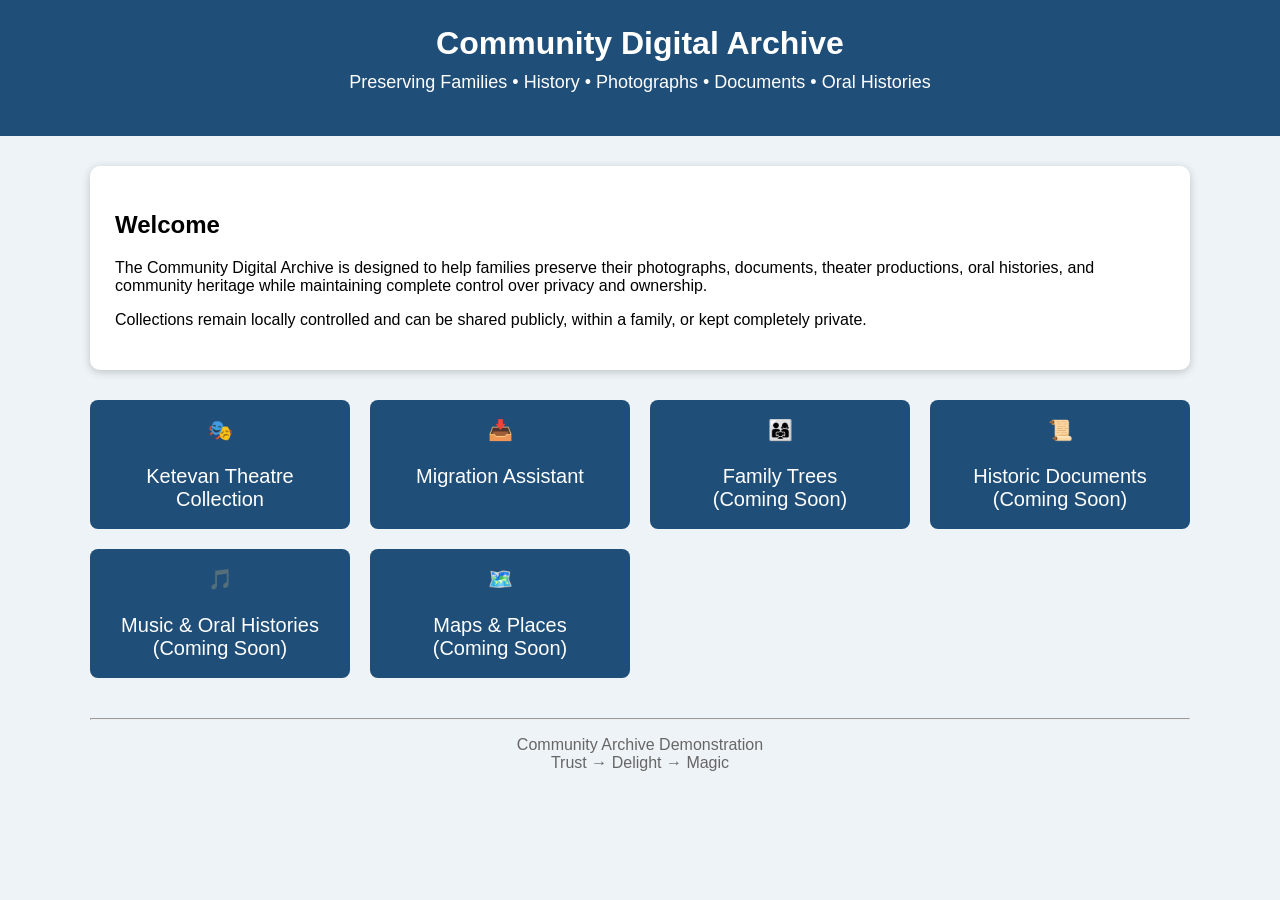
<file: index.html>
<!DOCTYPE html>
<html lang="en">
<head>
<meta charset="UTF-8">
<meta http-equiv="refresh" content="0; url=website/">
<title>Community Archive</title>
</head>

<body>
<p>
Redirecting to the
<a href="website/">Community Archive</a>...
</p>
</body>
</html>
</file>
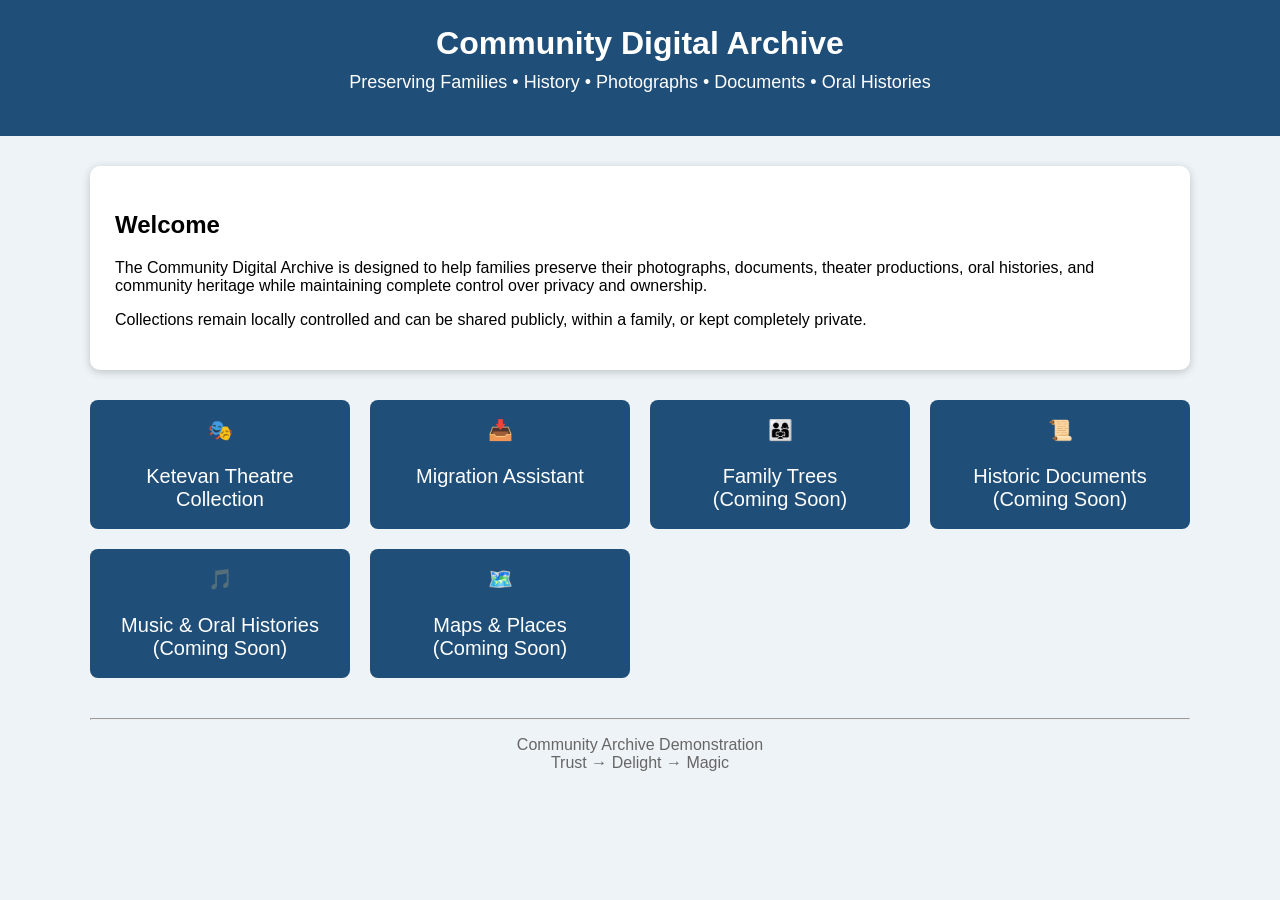
<file: website/index.html>
<!DOCTYPE html>
<html lang="en">
<head>
<meta charset="UTF-8">
<title>Community Digital Archive</title>

<style>

body{
    font-family:Arial,Helvetica,sans-serif;
    background:#eef3f7;
    margin:0;
}

header{
    background:#1f4e79;
    color:white;
    padding:25px;
    text-align:center;
}

header h1{
    margin:0;
}

header p{
    margin-top:10px;
    font-size:18px;
}

main{
    max-width:1100px;
    margin:auto;
    padding:30px;
}

.card{
    background:white;
    border-radius:10px;
    padding:25px;
    box-shadow:0 2px 8px rgba(0,0,0,.2);
    margin-bottom:30px;
}

.buttons{
    display:grid;
    grid-template-columns:repeat(auto-fit,minmax(250px,1fr));
    gap:20px;
}

.button{
    display:block;
    text-decoration:none;
    background:#1f4e79;
    color:white;
    padding:18px;
    text-align:center;
    border-radius:8px;
    font-size:20px;
}

.button:hover{
    background:#2b6cb0;
}

footer{
    margin-top:40px;
    text-align:center;
    color:#666;
}

</style>

</head>

<body>

<header>

<h1>Community Digital Archive</h1>

<p>
Preserving Families • History • Photographs • Documents • Oral Histories
</p>

</header>

<main>

<div class="card">

<h2>Welcome</h2>

<p>

The Community Digital Archive is designed to help families preserve
their photographs, documents, theater productions, oral histories,
and community heritage while maintaining complete control over
privacy and ownership.

</p>

<p>

Collections remain locally controlled and can be shared publicly,
within a family, or kept completely private.

</p>

</div>

<div class="buttons">

<a class="button" href="gallery.html">
🎭
<br><br>
Ketevan Theatre Collection
</a>

<a class="button" href="migration_assistant.html">
📥
<br><br>
Migration Assistant
</a>

<a class="button" href="#">
👨‍👩‍👧
<br><br>
Family Trees
<br>
(Coming Soon)
</a>

<a class="button" href="#">
📜
<br><br>
Historic Documents
<br>
(Coming Soon)
</a>

<a class="button" href="#">
🎵
<br><br>
Music & Oral Histories
<br>
(Coming Soon)
</a>

<a class="button" href="#">
🗺️
<br><br>
Maps & Places
<br>
(Coming Soon)
</a>

</div>

<footer>

<hr>

<p>

Community Archive Demonstration<br>

Trust → Delight → Magic

</p>

</footer>

</main>

</body>

</html>
</file>
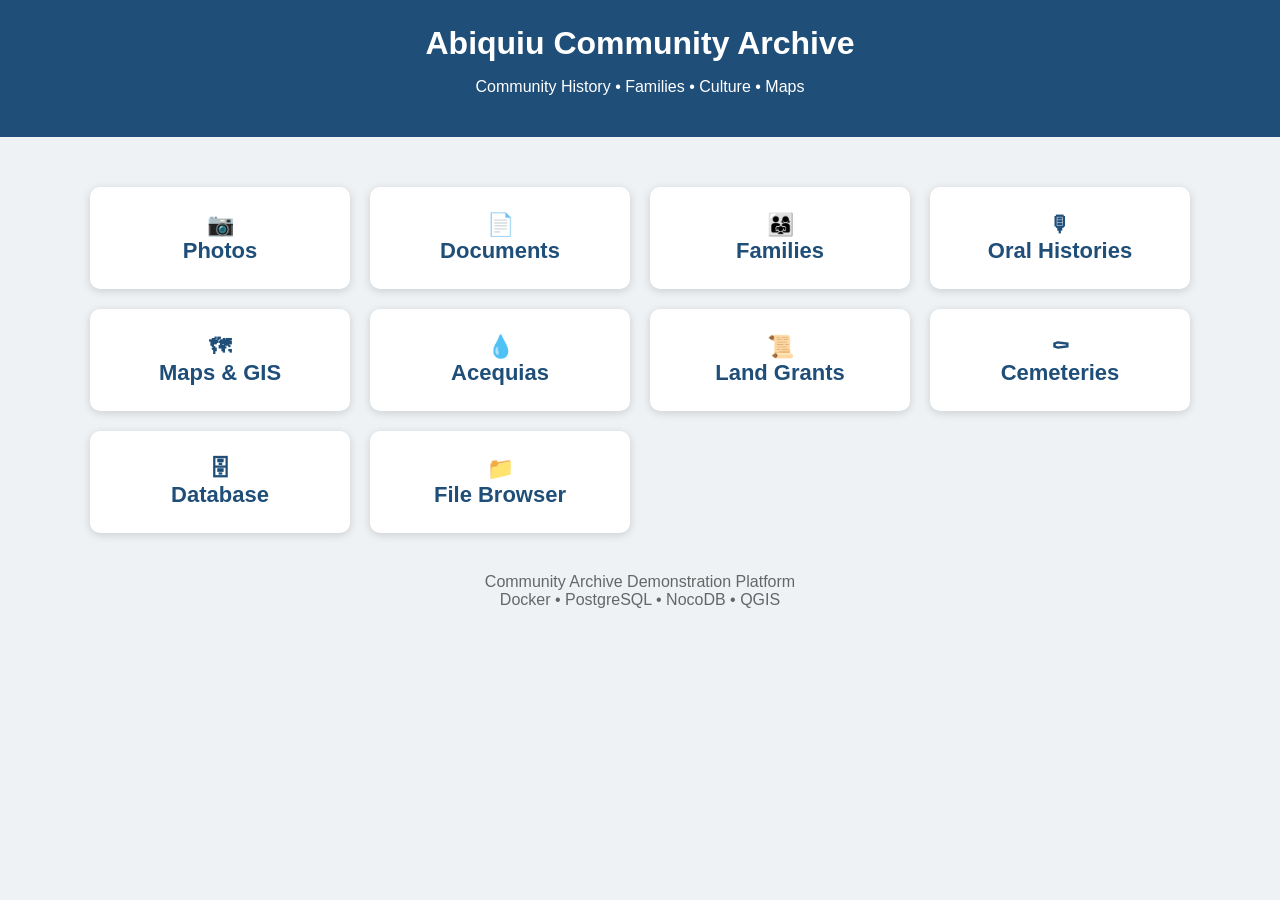
<file: website/index6-20-6pm.html>
<!DOCTYPE html>
<html lang="en">
<head>
<meta charset="UTF-8">
<meta name="viewport" content="width=device-width, initial-scale=1.0">
<title>Abiquiu Community Archive</title>

<style>
body{
    margin:0;
    font-family:Arial,Helvetica,sans-serif;
    background:#eef2f5;
}

header{
    background:#1f4e79;
    color:white;
    padding:25px;
    text-align:center;
}

header h1{
    margin:0;
}

main{
    max-width:1100px;
    margin:30px auto;
    padding:20px;
}

.grid{
    display:grid;
    grid-template-columns:repeat(auto-fit,minmax(220px,1fr));
    gap:20px;
}

.card{
    background:white;
    border-radius:10px;
    padding:25px;
    text-align:center;
    box-shadow:0 2px 8px rgba(0,0,0,.15);
}

.card a{
    text-decoration:none;
    color:#1f4e79;
    font-size:22px;
    font-weight:bold;
}

.card:hover{
    background:#dbe8f5;
}

footer{
    margin-top:40px;
    text-align:center;
    color:#666;
}
</style>

</head>

<body>

<header>
<h1>Abiquiu Community Archive</h1>
<p>Community History • Families • Culture • Maps</p>
</header>

<main>

<div class="grid">

<div class="card">
<a href="#">📷<br>Photos</a>
</div>

<div class="card">
<a href="#">📄<br>Documents</a>
</div>

<div class="card">
<a href="#">👨‍👩‍👧<br>Families</a>
</div>

<div class="card">
<a href="#">🎙<br>Oral Histories</a>
</div>

<div class="card">
<a href="#">🗺<br>Maps & GIS</a>
</div>

<div class="card">
<a href="#">💧<br>Acequias</a>
</div>

<div class="card">
<a href="#">📜<br>Land Grants</a>
</div>

<div class="card">
<a href="#">⚰<br>Cemeteries</a>
</div>

<div class="card">
<a href="http://localhost:8081">🗄<br>Database</a>
</div>

<div class="card">
<a href="http://localhost:8083">📁<br>File Browser</a>
</div>

</div>

<footer>

Community Archive Demonstration Platform<br>
Docker • PostgreSQL • NocoDB • QGIS

</footer>

</main>

</body>
</html>
</file>
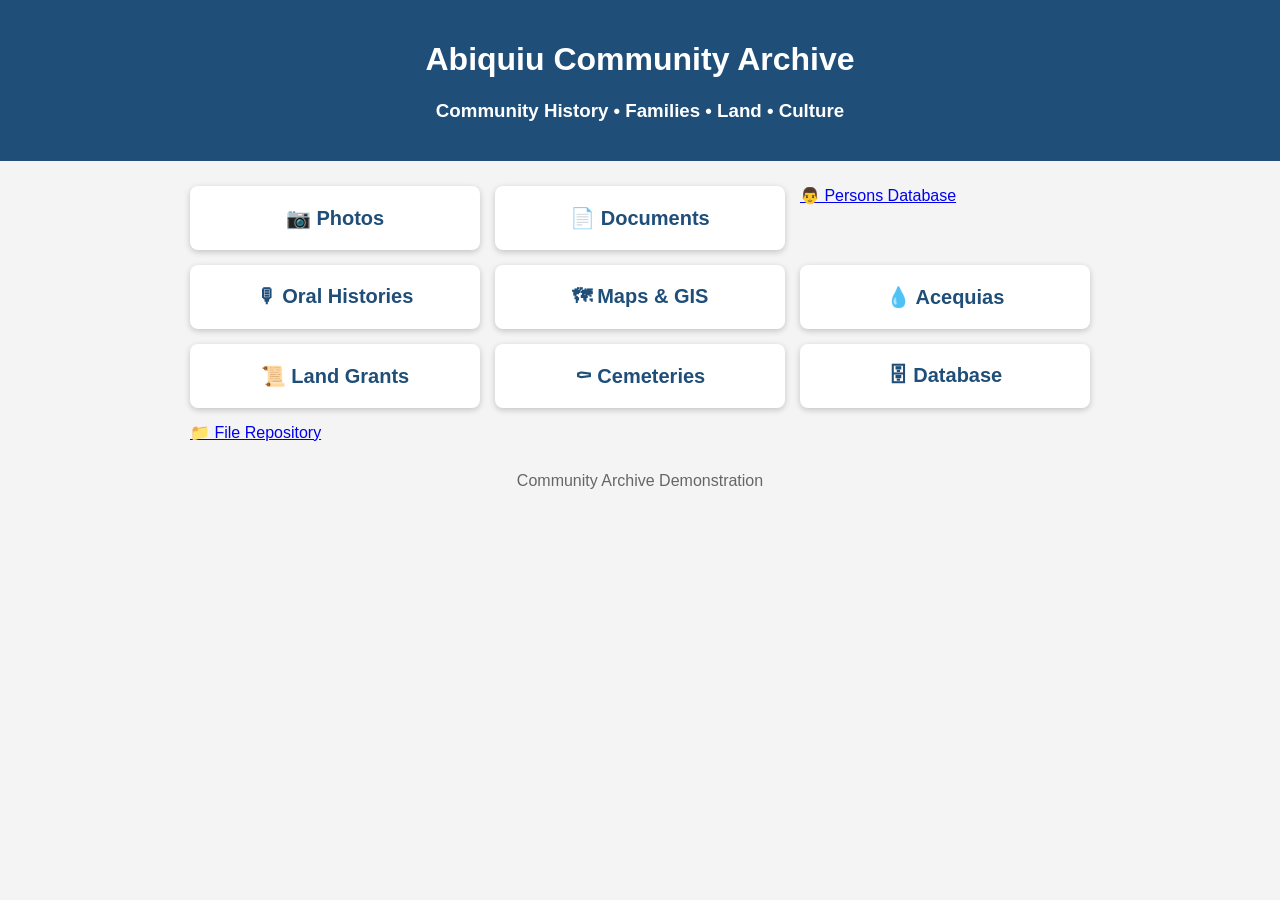
<file: website/index6-20.html>
<!DOCTYPE html>
<html lang="en">
<head>
<meta charset="UTF-8">
<title>Abiquiu Community Archive</title>

<style>
body{
    font-family:Arial,Helvetica,sans-serif;
    background:#f4f4f4;
    margin:0;
}

header{
    background:#1f4e79;
    color:white;
    padding:20px;
    text-align:center;
}

main{
    max-width:900px;
    margin:auto;
    padding:25px;
}

.grid{
    display:grid;
    grid-template-columns:repeat(auto-fit,minmax(220px,1fr));
    gap:15px;
}

.card{
    background:white;
    border-radius:8px;
    padding:20px;
    text-align:center;
    box-shadow:0 2px 6px rgba(0,0,0,.2);
}

.card a{
    text-decoration:none;
    font-size:20px;
    color:#1f4e79;
    font-weight:bold;
}

footer{
    margin-top:30px;
    text-align:center;
    color:#666;
}
</style>

</head>

<body>

<header>

<h1>Abiquiu Community Archive</h1>

<h3>Community History • Families • Land • Culture</h3>

</header>

<main>

<div class="grid">

<div class="card"><a href="#">📷 Photos</a></div>

<div class="card"><a href="#">📄 Documents</a></div>

<a href="http://localhost:8081">👨 Persons Database</a>

<div class="card"><a href="#">🎙 Oral Histories</a></div>

<div class="card"><a href="#">🗺 Maps & GIS</a></div>

<div class="card"><a href="#">💧 Acequias</a></div>

<div class="card"><a href="#">📜 Land Grants</a></div>

<div class="card"><a href="#">⚰ Cemeteries</a></div>

<div class="card"><a href="http://localhost:8081">🗄 Database</a></div>

<a href="http://localhost:8083">📁 File Repository</a>

</div>

<footer>

Community Archive Demonstration

</footer>

</main>

</body>
</html>
</file>
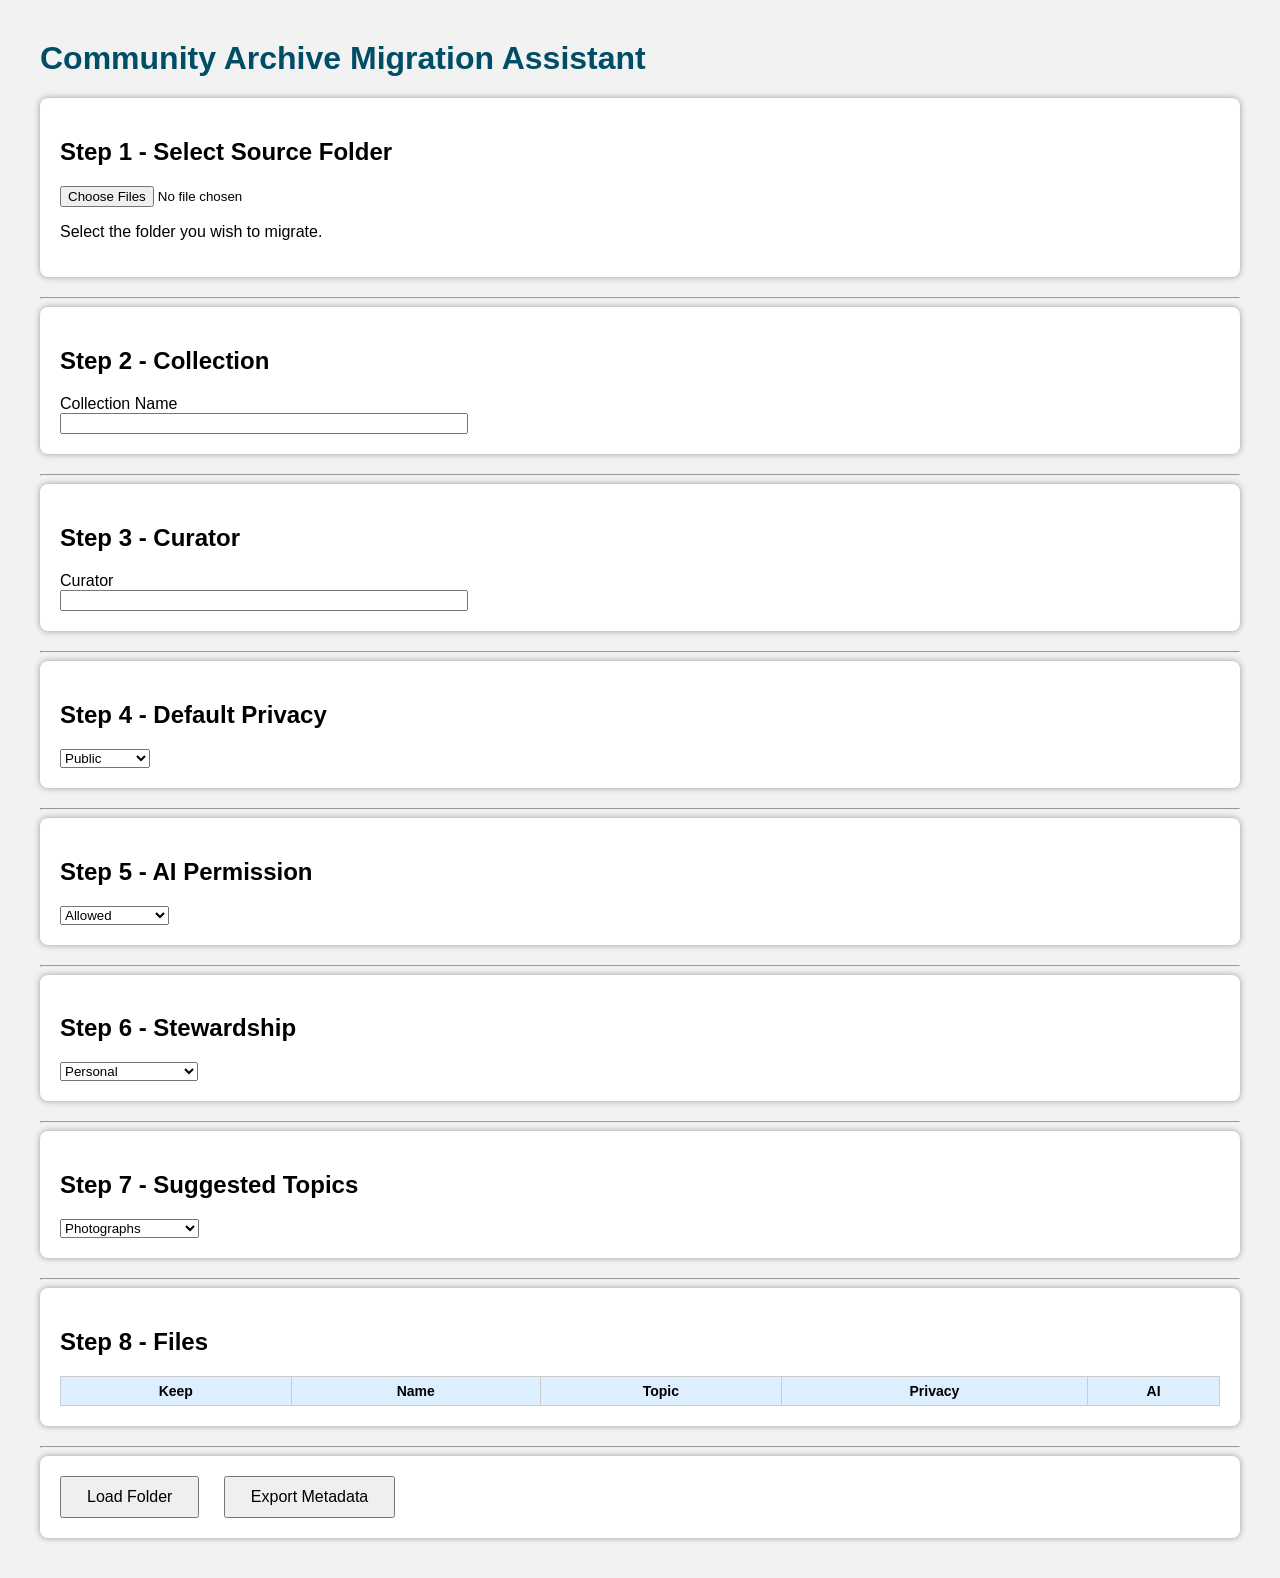
<file: website/migration_assistant.html>
<!DOCTYPE html>
<html lang="en">
<head>

<meta charset="UTF-8">

<title>Community Archive Migration Assistant</title>

<link rel="stylesheet" href="migration.css">

</head>

<body>

<h1>Community Archive Migration Assistant</h1>

<div id="wizard">

<div class="step">

<h2>Step 1 - Select Source Folder</h2>

<input type="file" id="folderPicker" webkitdirectory directory multiple>

<p>

Select the folder you wish to migrate.

</p>

</div>

<hr>

<div class="step">

<h2>Step 2 - Collection</h2>

<label>Collection Name</label>

<br>

<input id="collectionName" style="width:400px">

</div>

<hr>

<div class="step">

<h2>Step 3 - Curator</h2>

<label>Curator</label>

<br>

<input id="curator" style="width:400px">

</div>

<hr>

<div class="step">

<h2>Step 4 - Default Privacy</h2>

<select id="privacy">

<option>Public</option>

<option>Community</option>

<option>Family</option>

<option>Restricted</option>

<option>Private</option>

</select>

</div>

<hr>

<div class="step">

<h2>Step 5 - AI Permission</h2>

<select id="ai">

<option>Allowed</option>

<option>Metadata Only</option>

<option>Forbidden</option>

</select>

</div>

<hr>

<div class="step">

<h2>Step 6 - Stewardship</h2>

<select id="stewardship">

<option>Personal</option>

<option>Family</option>

<option>Organization</option>

<option>Community Archive</option>

</select>

</div>

<hr>

<div class="step">

<h2>Step 7 - Suggested Topics</h2>

<select id="topic">

<option>Photographs</option>

<option>Theatre</option>

<option>Education</option>

<option>Correspondence</option>

<option>Performances</option>

<option>Awards</option>

<option>Immigration</option>

<option>Personal Papers</option>

<option>Audio</option>

<option>Video</option>

<option>Create New Topic...</option>

</select>

</div>

<hr>

<div class="step">

<h2>Step 8 - Files</h2>

<table id="fileTable">

<thead>

<tr>

<th>Keep</th>

<th>Name</th>

<th>Topic</th>

<th>Privacy</th>

<th>AI</th>

</tr>

</thead>

<tbody>

</tbody>

</table>

</div>

<hr>

<div class="step">

<button onclick="buildTable()">

Load Folder

</button>

<button onclick="exportMetadata()">

Export Metadata

</button>

</div>

</div>

<script src="migration.js"></script>

</body>

</html>
</file>
<file: website/migration.css>
body{

font-family:Arial,Helvetica,sans-serif;

margin:40px;

background:#f2f2f2;

}

h1{

color:#004d66;

}

.step{

background:white;

padding:20px;

margin-bottom:20px;

border-radius:8px;

box-shadow:0 0 6px #999;

}

table{

width:100%;

border-collapse:collapse;

}

th,td{

border:1px solid #cccccc;

padding:6px;

font-size:14px;

}

th{

background:#ddeeff;

}

button{

padding:10px 25px;

margin-right:20px;

font-size:16px;

}
</file>
